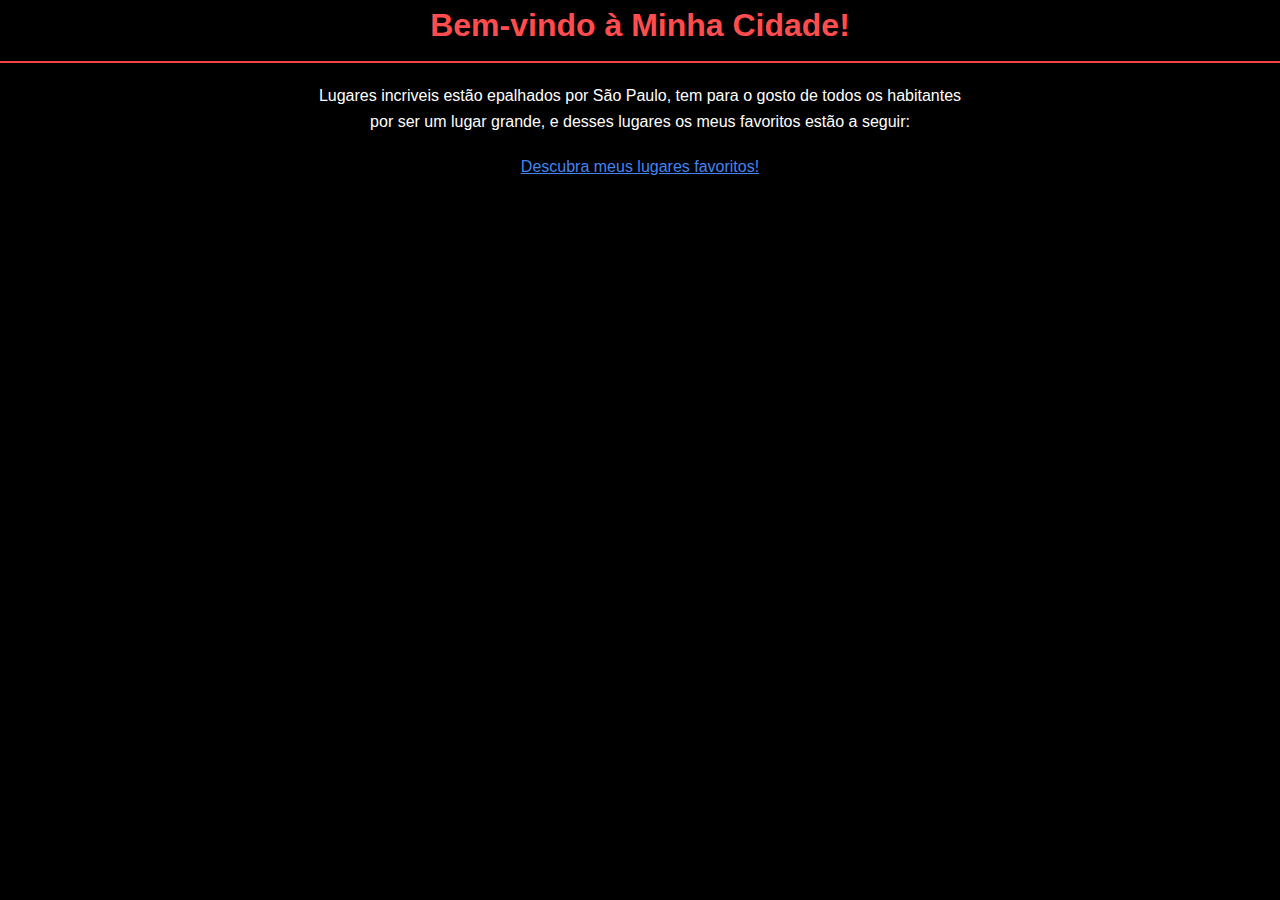
<file: index.html>
<!DOCTYPE html>
<html lang="en">
<head>
    <meta charset="UTF-8">
    <meta name="viewport" content="width=device-width, initial-scale=1.0">
    <Link rel="stylesheet" href="css.css">
    <title>Meus Lugares Favoritos</title>
</head>
<body>
    <h1>Bem-vindo à Minha Cidade!</h1>
    <p>Lugares incriveis estão epalhados por São Paulo, tem para o gosto de todos os habitantes <br>
    por ser um lugar grande, e desses lugares os meus favoritos estão a seguir:</p>

    <a href="index2.html">Descubra meus lugares favoritos!</a>
</body>
</html>
</file>
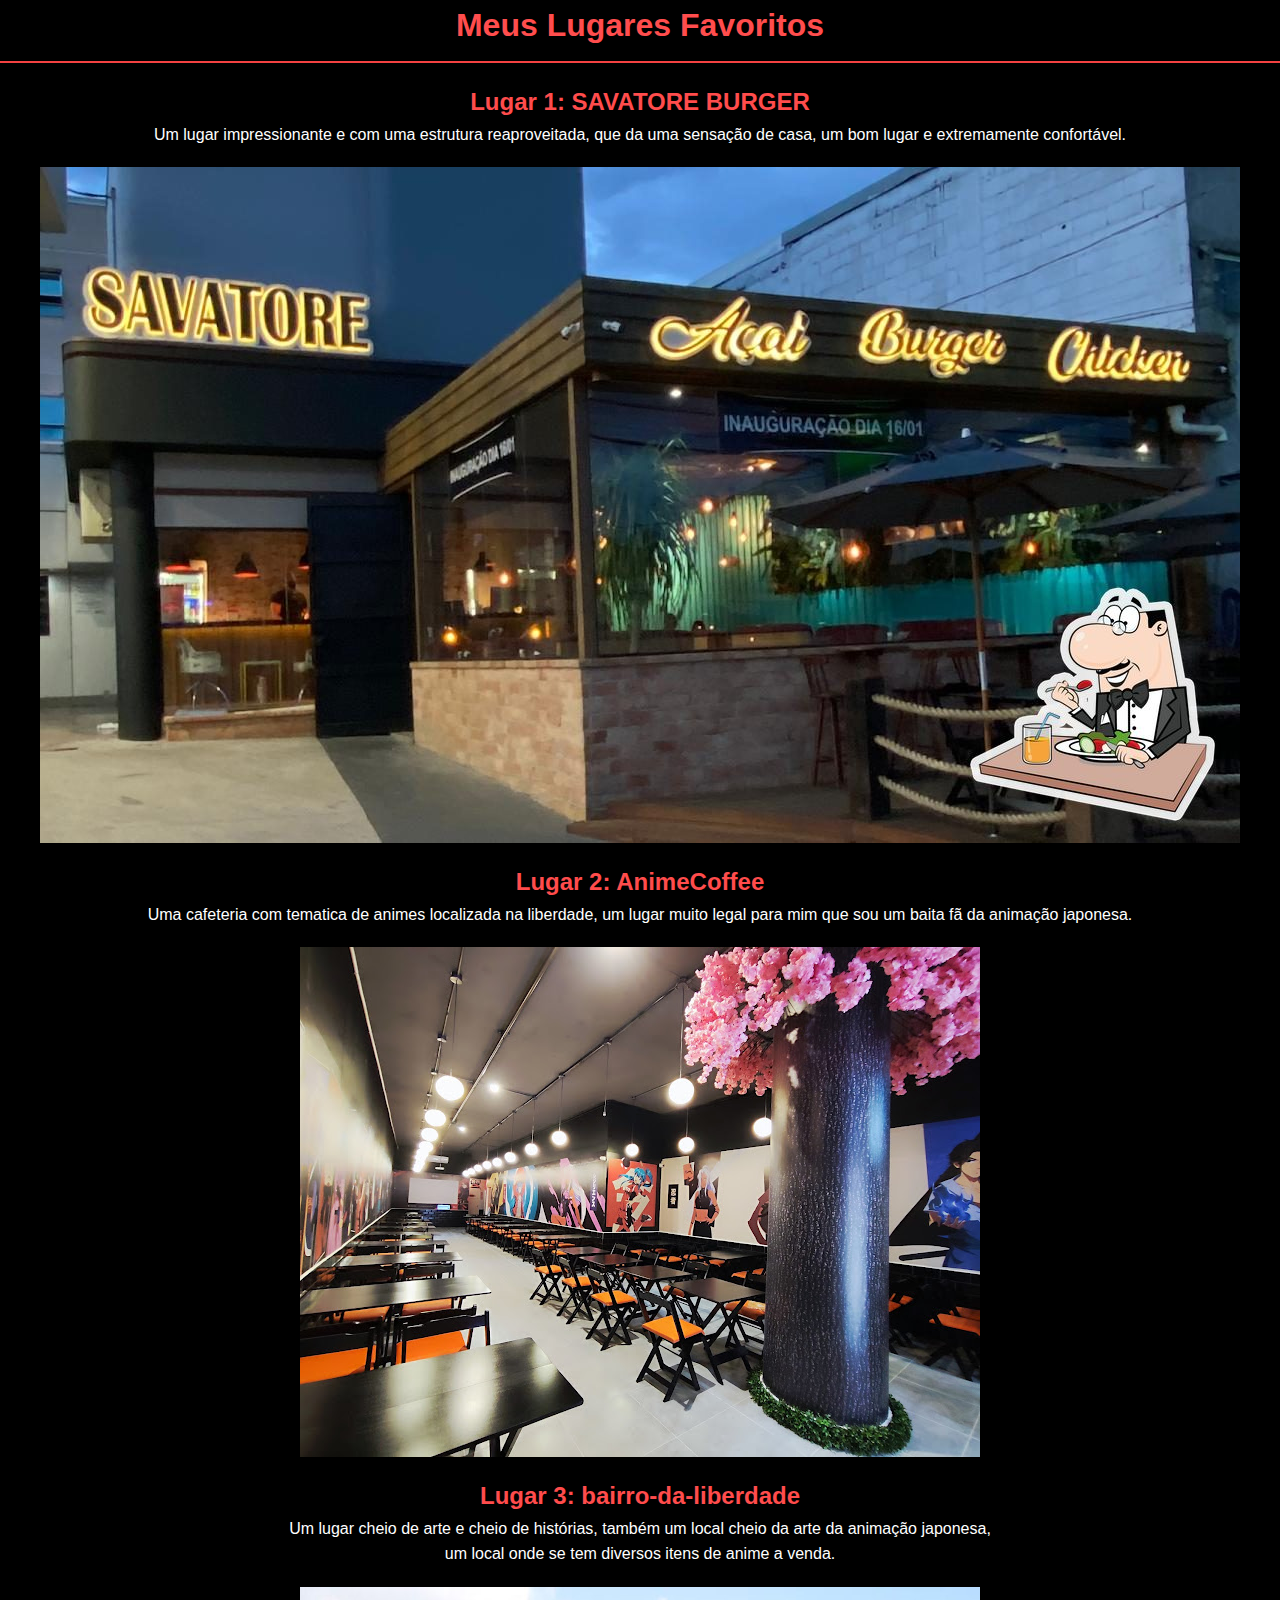
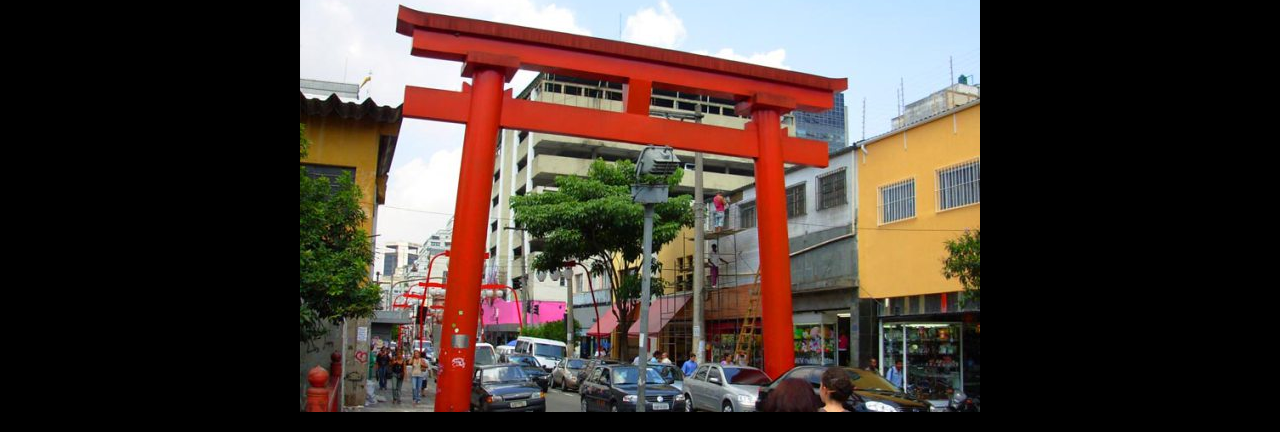
<file: index2.html>
<!DOCTYPE html>
<html lang="en">
<head>
    <meta charset="UTF-8">
    <meta name="viewport" content="width=device-width, initial-scale=1.0">
    <Link rel="stylesheet" href="css.css">
    <title>Lugares Favoritos</title>
</head>
<body>
    <h1>Meus Lugares Favoritos</h1>

    <h2>Lugar 1: SAVATORE BURGER</h2>
    <p>Um lugar impressionante e com uma estrutura reaproveitada, que da uma sensação de casa, um bom lugar e extremamente confortável.</p>
    <img src="rd1d-SAVATORE-BURGER-food.jpg" alt="Imagem do Restaurante SAVATORE BURGER">

    <h2>Lugar 2: AnimeCoffee</h2>
    <p>Uma cafeteria com tematica de animes localizada na liberdade, um lugar muito legal para mim que sou um baita fã da animação japonesa.</p>
    <img src="2023-06-14.jpg" alt="Imagem da AnimeCoffee">

    <h2>Lugar 3: bairro-da-liberdade</h2>
    <p>Um lugar cheio de arte e cheio de histórias, também um local cheio da arte da animação japonesa, <br>
    um local onde se tem diversos itens de anime a venda.</p>
    <img src="bairro-da-liberdade.jpg" alt="Imagem do bairro-da-liberdade">
</body>
</html>
</file>
<file: css.css>
body, h1, h2, p {
    margin: 0;
    padding: 0;
}

body {
    font-family: 'Arial', sans-serif;
    line-height: 1.6;
    color: #ffffff;
    background-color: #000000;
}

.container {
    max-width: 800px;
    margin: 0 auto;
    padding: 20px;
}

h1, h2 {
    color: rgb(255, 77, 77);
    text-align: center;
}

h1 {
    border-bottom: 2px solid #f44242;
    padding-bottom: 10px;
    margin-bottom: 20px;
    text-align: center;
}

h2 {
    color: #ff4c4c;
    margin-top: 20px;
}

p {
    margin-bottom: 20px;
    text-align: center;
}

a {
    color: #4285f4;
    align-items: center;
    justify-content: center;
    display: flex;
}

a:hover {
    text-decoration: underline;
}

img {
    display: block;
    margin: 0 auto; 
    max-width: 100%;
    height: auto;
    margin-bottom: 20px;
}
</file>
